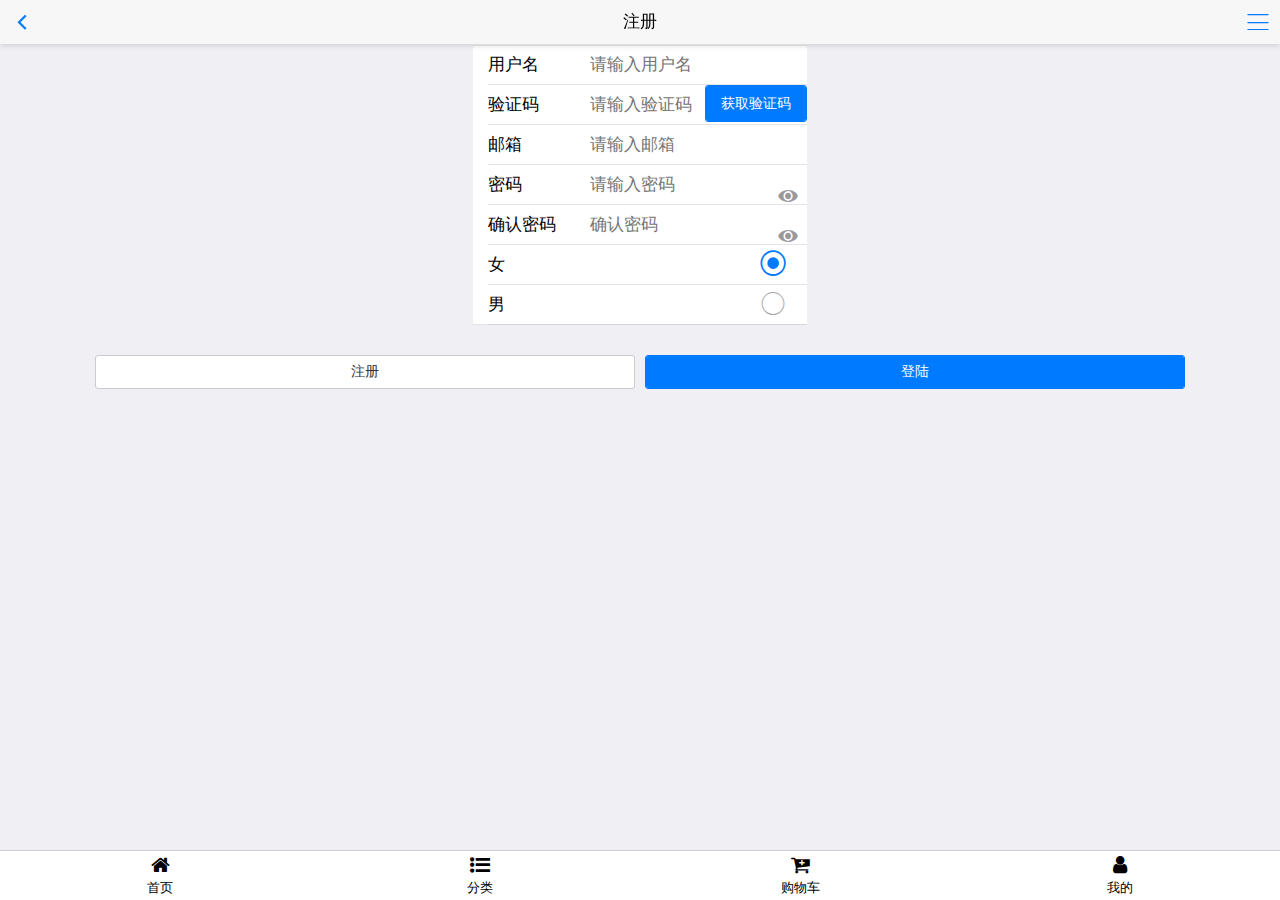
<file: pages/creatuser.html>
<!DOCTYPE html>
<html lang="en">

<head>
    <meta charset="UTF-8">
    <meta name="viewport" content="width=device-width, initial-scale=1.0">
    <meta http-equiv="X-UA-Compatible" content="ie=edge">
    <link rel="stylesheet" href="../lib/fontawesome/css/font-awesome.css">
    <link rel="stylesheet" href="../lib/mui/css/mui.css">
    <link rel="stylesheet" href="../css/common.css">
    <!-- <link rel="stylesheet" href="../css/pds_list.css"> -->
    <link rel="stylesheet" href="../css/reatuser.css">
    <title>登陆/注册</title>
</head>

<body>
    <header class="top-nav mui-bar mui-bar-nav">
        <h1 class="mui-title">注册</h1>
        <a class="mui-icon mui-icon-bars mui-pull-right"></a>
        <a class="mui-action-back mui-icon mui-icon-left-nav mui-pull-left"></a>
    </header>

    <div class="reatuserbox">
        <form class="mui-input-group">
            <div class="mui-input-row">
                <label>用户名</label>
                <input type="text"  name="mobile" class="mui-input-clear" placeholder="请输入用户名">
            </div>
            <div class="yz mui-input-row vcode-row ">
                <label>验证码</label>
                <input type="text" name='code' placeholder="请输入验证码">
                <button type="button" id="code_btn" class="mui-btn mui-btn-primary">获取验证码</button>
            </div>
            <div class="mui-input-row">
                <label>邮箱</label>
                <input name='email' type="text" class="mui-input-clear" placeholder="请输入邮箱">
            </div>
            <div class="mui-input-row">
                <label>密码</label>
                <input type="password" name='pwd' class="mui-input-password" placeholder="请输入密码">
            </div>
            <div class="mui-input-row">
                <label>确认密码</label>
                <input type="password" name='pwd2' class="mui-input-password" placeholder="确认密码">
            </div>
            <div class="mui-input-row mui-radio">
                <label>女</label>
                <input name='gender' value="女" checked type="radio">
            </div>
            <div class="mui-input-row mui-radio">
                <label>男</label>
                <input name="gender" value="男" type="radio">
            </div>

        </form>
        <div class="btsbox">
                <button type="button" id="creat" class="mui-btn">注册</button>
                <a href="" class="mui-btn mui-btn-primary">登陆</a>
        </div>
        
    </div>

    <footer class="pyg_footer">
        <a href="../index.html">
            <span class="fa fa-home"></span>
            <div>首页</div>
        </a>
        <a href="category.html">
            <span class="fa fa-list-ul"></span>
            <div>分类</div>
        </a>
        <a href="javascript:;">
            <span class="fa fa-cart-plus"></span>
            <div>购物车</div>
        </a>
        <a href="javascript:;">
            <span class="fa fa-user"></span>
            <div>我的</div>
        </a>
    </footer>
</body>

</html>
<!-- 商品模板 -->

<!-- 商品模板 -->
<script src="../lib/arttemplate/template-web.js"></script>
<script src="../lib/mui/js/mui.js"></script>
<script src='../lib/zepto/zepto.js'></script>
<script src="../js/common.js"></script>
<script src="../js/creatuser.js"></script>
</file>
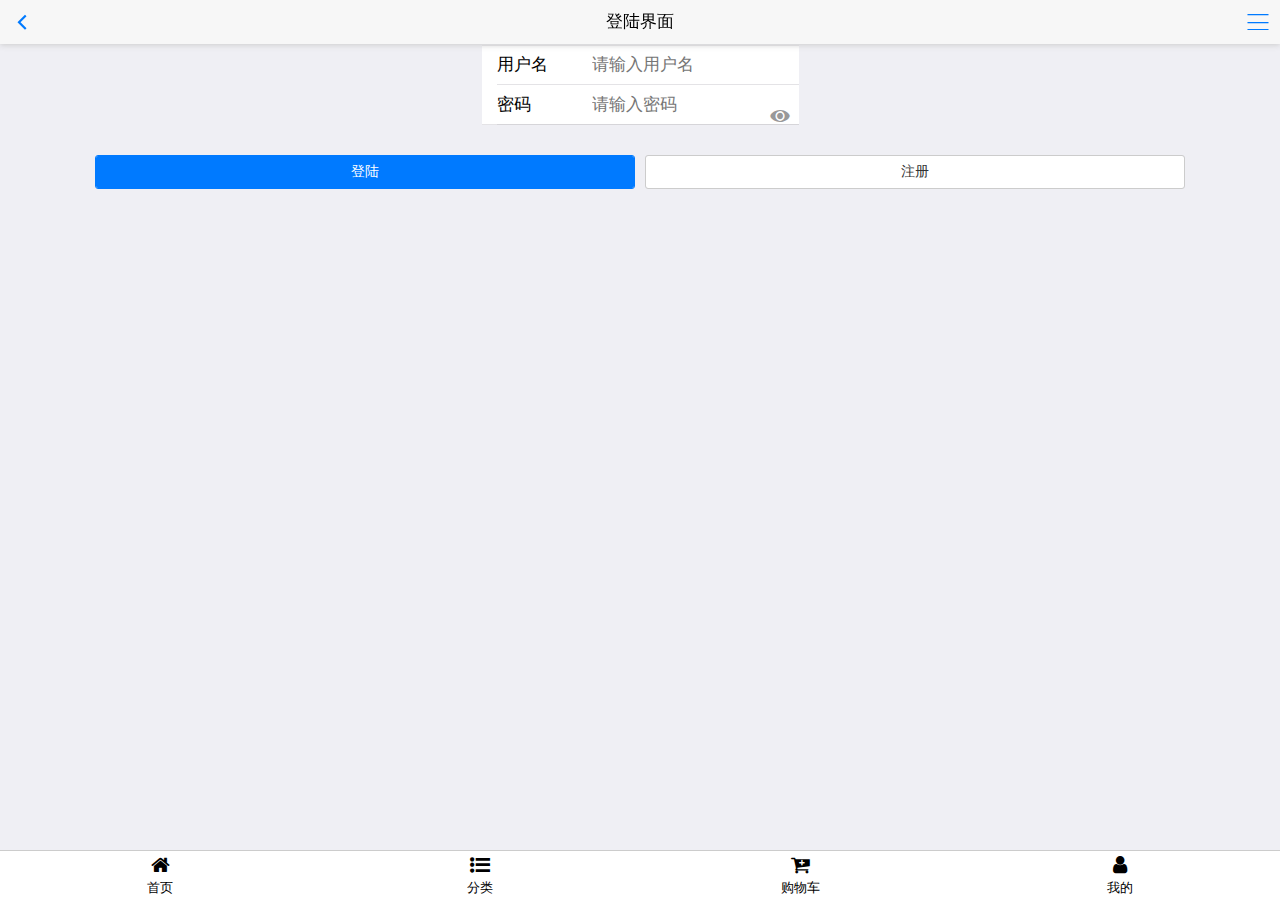
<file: pages/login.html>
<!DOCTYPE html>
<html lang="en">

<head>
    <meta charset="UTF-8">
    <meta name="viewport" content="width=device-width, initial-scale=1.0">
    <meta http-equiv="X-UA-Compatible" content="ie=edge">
    <link rel="stylesheet" href="../lib/fontawesome/css/font-awesome.css">
    <link rel="stylesheet" href="../lib/mui/css/mui.css">
    <link rel="stylesheet" href="../css/common.css">
    <!-- <link rel="stylesheet" href="../css/pds_list.css"> -->
    <link rel="stylesheet" href="../css/login.css">
    <title>登陆/注册</title>
</head>

<body>
    <header class="top-nav mui-bar mui-bar-nav">
        <h1 class="mui-title">登陆界面</h1>
        <a class="mui-icon mui-icon-bars mui-pull-right"></a>
        <a class="mui-action-back mui-icon mui-icon-left-nav mui-pull-left"></a>
    </header>

    <div class="loginbox">
            <form class="mui-input-group">
                    <div class="mui-input-row">
                        <label>用户名</label>
                        <input type="text"  name="username" class="mui-input-clear" placeholder="请输入用户名">
                    </div>
                    
                    <div class="mui-input-row">
                        <label>密码</label>
                        <input type="password" name='password' class="mui-input-password" placeholder="请输入密码">
                    </div>
                 
        
                </form>
                <div class="btsbox">
                        <button type="button" id="login" class="mui-btn mui-btn-primary">登陆</button>
                        <a href="" class="mui-btn">注册</a>
                </div>  
    </div>

    <footer class="pyg_footer">
        <a href="../index.html">
            <span class="fa fa-home"></span>
            <div>首页</div>
        </a>
        <a href="category.html">
            <span class="fa fa-list-ul"></span>
            <div>分类</div>
        </a>
        <a href="javascript:;">
            <span class="fa fa-cart-plus"></span>
            <div>购物车</div>
        </a>
        <a href="javascript:;">
            <span class="fa fa-user"></span>
            <div>我的</div>
        </a>
    </footer>
</body>

</html>
<!-- 商品模板 -->

<!-- 商品模板 -->
<script src="../lib/arttemplate/template-web.js"></script>
<script src="../lib/mui/js/mui.js"></script>
<script src='../lib/zepto/zepto.js'></script>
<script src="../js/common.js"></script>
<script src="../js/login.js"></script>
</file>
<file: css/common.css>
html, body {
  height: 100%;
}

body {
  padding-top: 45px;
  padding-bottom: 50px;
}

.pyg_view {
  width: 100%;
  height: 100%;
  overflow: scroll;
}

.pyg_header {
  height: 45px;
  width: 100%;
  position: fixed;
  left: 0px;
  top: 0px;
  background-color: white;
  padding: 5px;
  z-index: 22;
}

.pyg_footer {
  height: 50px;
  width: 100%;
  position: fixed;
  left: 0px;
  bottom: 0px;
  background-color: white;
  border-top: 1px solid #ccc;
  z-index: 21;
  display: -webkit-box;
  display: -ms-flexbox;
  display: flex;
}

.pyg_footer a {
  -webkit-box-flex: 1;
  -ms-flex: 1;
  flex: 1;
  text-align: center;
  padding-top: 4px;
  color: #000;
}

.pyg_footer a span {
  font-size: 20px;
}

.pyg_footer a div {
  font-size: 13px;
}

.loadding::before {
  position: fixed;
  top: 0;
  left: 0;
  width: 100%;
  height: 100%;
  background-color: #fff;
  opacity: .5;
  content: "";
  z-index: 100;
}

.loadding::after {
  font: normal normal normal 14px/1 FontAwesome;
  position: fixed;
  top: 40%;
  left: 50%;
  margin-left: -50px;
  font-size: 100px;
  color: #ff5e00;
  content: "\f013";
  z-index: 101;
  -webkit-animation: fa-spin 1s infinite linear;
          animation: fa-spin 1s infinite linear;
}
/*# sourceMappingURL=common.css.map */
</file>
<file: css/pds_list.css>
.top-nav {
  height: 45px;
  width: 100%;
  position: fixed;
  left: 0px;
  top: 0px;
  padding: 5px;
  z-index: 22;
  background-color: #0094ff;
}

.top-nav a {
  color: white;
}

.top-nav h1 {
  color: white;
}

.cont-box {
  width: 100%;
  height: 100%;
  background-color: #eee;
  overflow: scroll;
  position: relative;
}

.cont-box .pdsul {
  list-style: none;
  margin: 0;
  padding: 1px;
}

.cont-box .pdsul li {
  margin: 3px 1px;
  border-radius: 3px;
  background-color: white;
}

.cont-box .pdsul li a {
  display: -webkit-box;
  display: -ms-flexbox;
  display: flex;
}

.cont-box .pdsul li a .ctleft {
  -webkit-box-flex: 1;
      -ms-flex: 1;
          flex: 1;
}

.cont-box .pdsul li a .ctleft img {
  width: 60%;
  display: block;
  margin: 0px  auto;
}

.cont-box .pdsul li a .ctright {
  -webkit-box-flex: 1;
      -ms-flex: 1;
          flex: 1;
  display: -webkit-box;
  display: -ms-flexbox;
  display: flex;
  -webkit-box-orient: vertical;
  -webkit-box-direction: normal;
      -ms-flex-direction: column;
          flex-direction: column;
  -webkit-box-pack: justify;
      -ms-flex-pack: justify;
          justify-content: space-between;
  overflow: hidden;
}

.cont-box .pdsul li a .ctright > div {
  text-overflow: ellipsis;
  overflow: hidden;
  white-space: nowrap;
  font-size: 13px;
  color: #666;
}

.cont-box .pdsul li a .ctright > span {
  color: red;
  font-size: 18px;
  padding-bottom: 4px;
}
/*# sourceMappingURL=pds_list.css.map */
</file>
<file: css/reatuser.css>
.reatuserbox {
  width: 100%;
  display: -webkit-box;
  display: -ms-flexbox;
  display: flex;
  -webkit-box-orient: vertical;
  -webkit-box-direction: normal;
      -ms-flex-direction: column;
          flex-direction: column;
  -webkit-box-align: center;
      -ms-flex-align: center;
          align-items: center;
}

.reatuserbox form .yz {
  position: relative;
}

.reatuserbox form .yz > #code_btn {
  position: absolute;
  z-index: 555;
  width: auto;
  right: 0px;
  margin: 0;
}

.reatuserbox span:nth-child(n+1) {
  width: 86%;
  margin-top: 10px;
}

.reatuserbox .btsbox {
  display: -webkit-box;
  display: -ms-flexbox;
  display: flex;
  width: 86%;
  margin-top: 30px;
}

.reatuserbox .btsbox button {
  -webkit-box-flex: 1;
      -ms-flex: 1;
          flex: 1;
  margin: 0px 5px;
}

.reatuserbox .btsbox a {
  -webkit-box-flex: 1;
      -ms-flex: 1;
          flex: 1;
  margin: 0px 5px;
}
/*# sourceMappingURL=reatuser.css.map */
</file>
<file: css/login.css>
.loginbox {
  width: 100%;
  display: -webkit-box;
  display: -ms-flexbox;
  display: flex;
  -webkit-box-orient: vertical;
  -webkit-box-direction: normal;
      -ms-flex-direction: column;
          flex-direction: column;
  -webkit-box-align: center;
      -ms-flex-align: center;
          align-items: center;
}

.loginbox form .yz {
  position: relative;
}

.loginbox form .yz > #code_btn {
  position: absolute;
  z-index: 555;
  width: auto;
  right: 0px;
  margin: 0;
}

.loginbox span:nth-child(n+1) {
  width: 86%;
  margin-top: 10px;
}

.loginbox .btsbox {
  display: -webkit-box;
  display: -ms-flexbox;
  display: flex;
  width: 86%;
  margin-top: 30px;
}

.loginbox .btsbox button {
  -webkit-box-flex: 1;
      -ms-flex: 1;
          flex: 1;
  margin: 0px 5px;
}

.loginbox .btsbox a {
  -webkit-box-flex: 1;
      -ms-flex: 1;
          flex: 1;
  margin: 0px 5px;
}
/*# sourceMappingURL=login.css.map */
</file>
